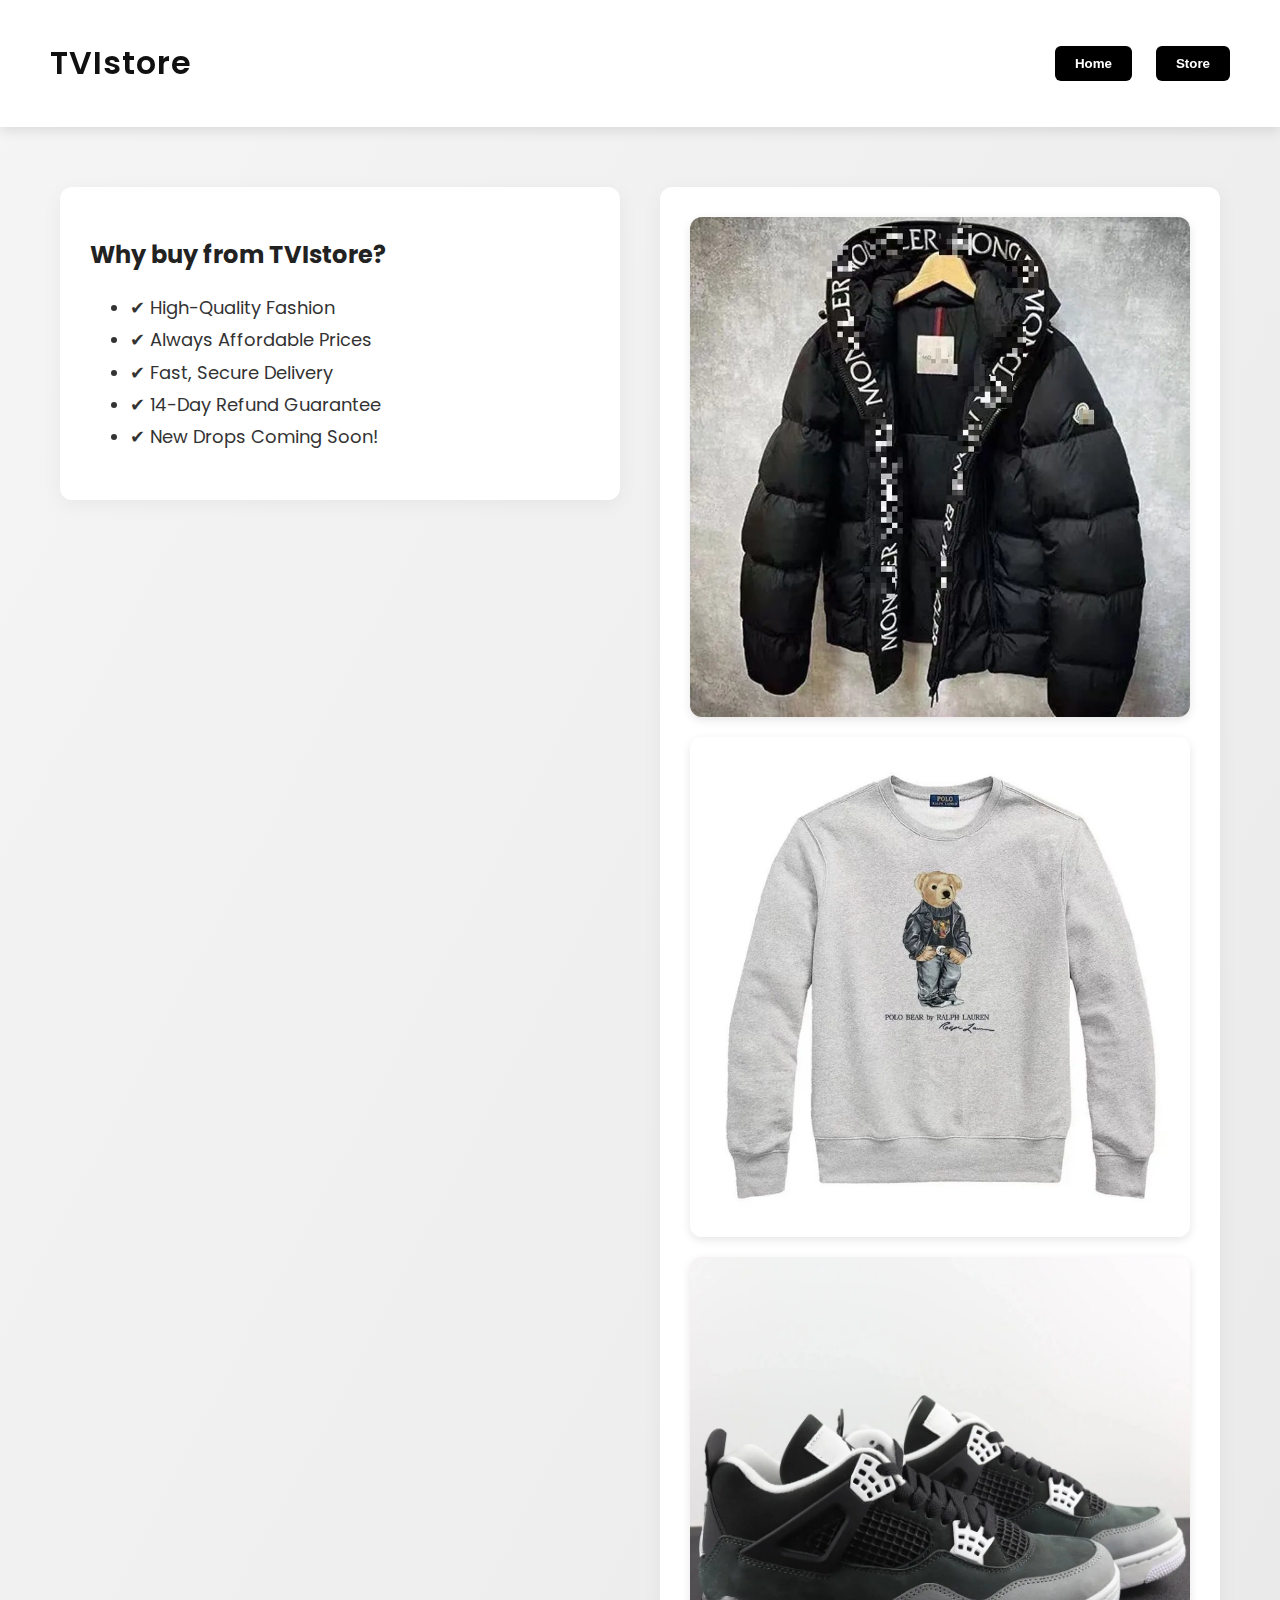
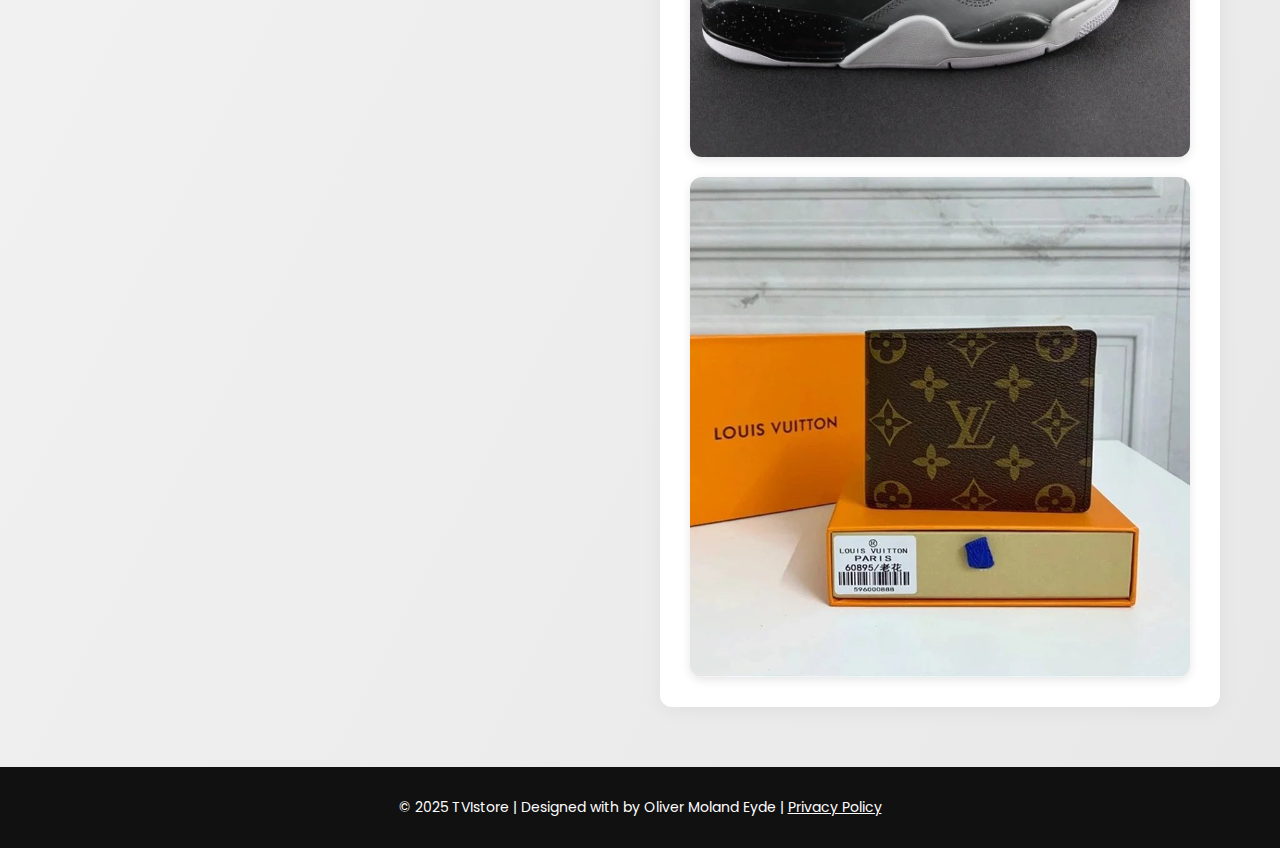
<file: index.html>
<!DOCTYPE html>
<html lang="en">
<head>
    <meta charset="UTF-8">
    <meta name="viewport" content="width=device-width, initial-scale=1.0">
    <title>TVIstore</title>
    <link rel="icon" type="image/x-icon" href="extension_icon.jpg">
    <link href="https://fonts.googleapis.com/css2?family=Poppins:wght@300;400;600&display=swap" rel="stylesheet">
    <link rel="stylesheet" type="text/css" href="style.css">
</head>
<body>

    <!-- NAVBAR -->
    <div class="navbar">
        <h1>TVIstore</h1>
        <div class="nav-links">
            <a href="index.html"><button>Home</button></a>
            <a href="jackets.html"><button>Store</button></a>
        </div>
    </div>

    <!-- HOVEDDEL -->
    <div class="grid-container">

        <div class="grid-item">
            <h2>Why buy from TVIstore?</h2>
            <ul>
                <li>✔ High-Quality Fashion</li>
                <li>✔ Always Affordable Prices</li>
                <li>✔ Fast, Secure Delivery</li>
                <li>✔ 14-Day Refund Guarantee</li>
                <li>✔ New Drops Coming Soon!</li>
            </ul>
        </div>

        <div class="grid-item">
            <div class="product-gallery">
                <img src="moncler.jpg" alt="Moncler Jacket">
                <img src="polobear.jpg" alt="Polo Bear Hoodie">
                <img src="jordans.jpg" alt="Air Jordans">
                <img src="louis vitton.jpg" alt="Louis Vuitton Bag">
            </div>
        </div>

    </div>

    <!-- FOOTER -->
    <footer>
        &copy; 2025 TVIstore | Designed with by Oliver Moland Eyde |
        <a href="#">Privacy Policy</a>
    </footer>

</body>
</html>
</file>
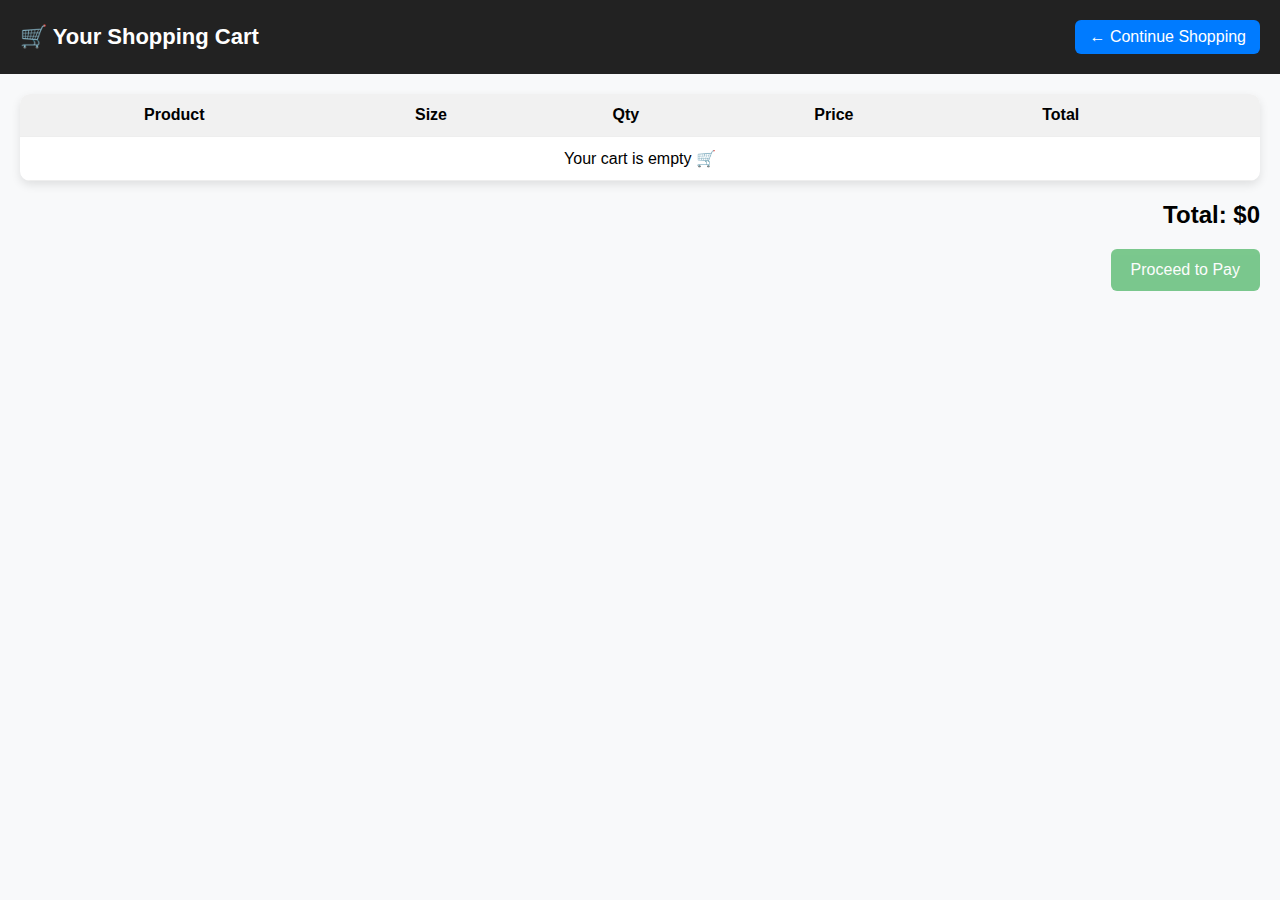
<file: cart.html>
<!DOCTYPE html>
<html lang="en">
<head>
  <meta charset="UTF-8">
  <title>Your Cart</title>
  <link rel="stylesheet" href="cart.css">
</head>
<body>
  <header>
    <h1>🛒 Your Shopping Cart</h1>
    <a href="jackets.html" class="back-link">← Continue Shopping</a>
  </header>

  <main>
    <table id="cart-table">
      <thead>
        <tr>
          <th>Product</th>
          <th>Size</th>
          <th>Qty</th>
          <th>Price</th>
          <th>Total</th>
          <th></th> <!-- her ligger fjern-knappen -->
        </tr>
      </thead>
      <tbody id="cart-body"></tbody>
    </table>

    <div class="summary">
      <h2 id="cart-total">Total: $0</h2>
      <button class="checkout-btn" id="checkout-btn" onclick="checkout()">Proceed to Pay</button>
    </div>
  </main>

  <script src="cart.js"></script>
</body>
</html>
</file>
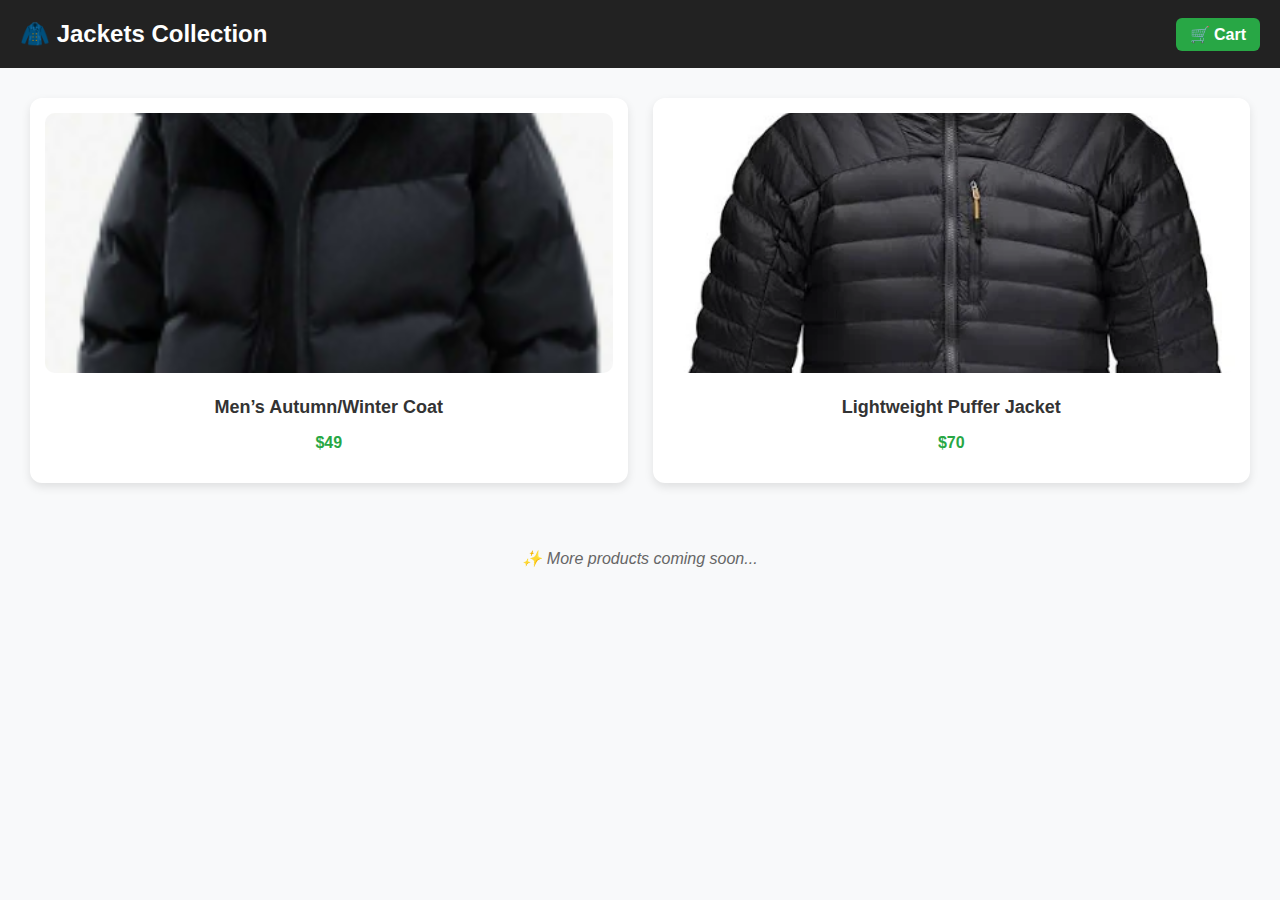
<file: jackets.html>
<!DOCTYPE html>
<html lang="en">
<head>
  <meta charset="UTF-8">
  <title>Jackets</title>
  <link rel="stylesheet" href="jackets.css">
</head>
<body>
  <header>
    <h1>🧥 Jackets Collection</h1>
    <nav>
      <a href="cart.html" class="cart-link">🛒 Cart</a>
    </nav>
  </header>

  <!-- Product Grid -->
  <section class="products">
    <div class="product" data-title="Men’s Autumn/Winter Contrast Color Thickened Warm Hooded Padded Coat" data-price="$49" data-img="jacket1.png">
      <img src="jacket1.png" alt="Men’s Autumn/Winter Coat">
      <h3>Men’s Autumn/Winter Coat</h3>
      <p class="price">$49</p>
    </div>

    <div class="product" data-title="Men’s Lightweight Puffer Jacket Insulated Water-Resistant Outdoor Winter Down" data-price="$70" data-img="jacket2.png">
      <img src="jacket2.png" alt="Lightweight Puffer Jacket">
      <h3>Lightweight Puffer Jacket</h3>
      <p class="price">$70</p>
    </div>
  </section>

  <div class="coming-soon">
    <p>✨ More products coming soon...</p>
  </div>

  <!-- Popup Modal -->
  <div id="popup" class="popup">
    <div class="popup-content">
      <span class="close" id="close-btn">✖</span>
      <img id="popup-img" class="popup-img" alt="Product preview">
      <h2 id="popup-title"></h2>
      <p id="popup-price" class="popup-price"></p>

      <form id="buy-form" class="buy-form">
        <label for="size">Choose Size:</label>
        <select id="size" required>
          <option value="">-- Select Size --</option>
          <option value="S">Small (S)</option>
          <option value="M">Medium (M)</option>
          <option value="L">Large (L)</option>
          <option value="XL">Extra Large (XL)</option>
          <option value="XXL">2X Large (XXL)</option>
        </select>

        <label for="qty">Quantity:</label>
        <input type="number" id="qty" min="1" value="1" required>

        <button type="submit" class="btn">Add to Cart</button>
      </form>
    </div>
  </div>

  <script src="jackets.js"></script>
</body>
</html>
</file>
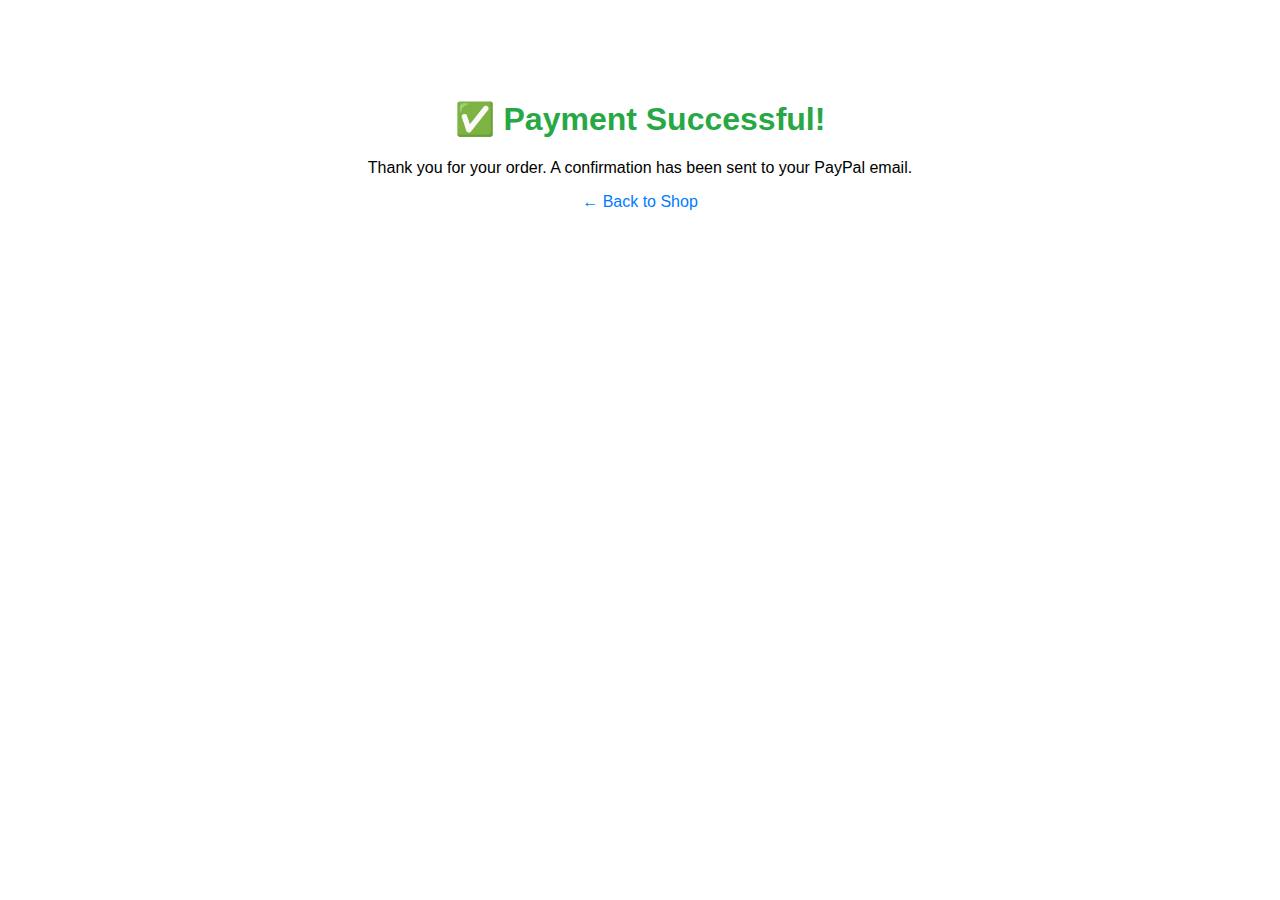
<file: succsess.html>
<!DOCTYPE html>
<html lang="en">
<head>
  <meta charset="UTF-8">
  <title>Payment Successful</title>
  <style>
    body { font-family: Arial, sans-serif; text-align: center; margin-top: 100px; }
    h1 { color: #28a745; }
    a { text-decoration: none; color: #007bff; }
    a:hover { text-decoration: underline; }
  </style>
</head>
<body>
  <h1>✅ Payment Successful!</h1>
  <p>Thank you for your order. A confirmation has been sent to your PayPal email.</p>
  <a href="jackets.html">← Back to Shop</a>
</body>
</html>
</file>
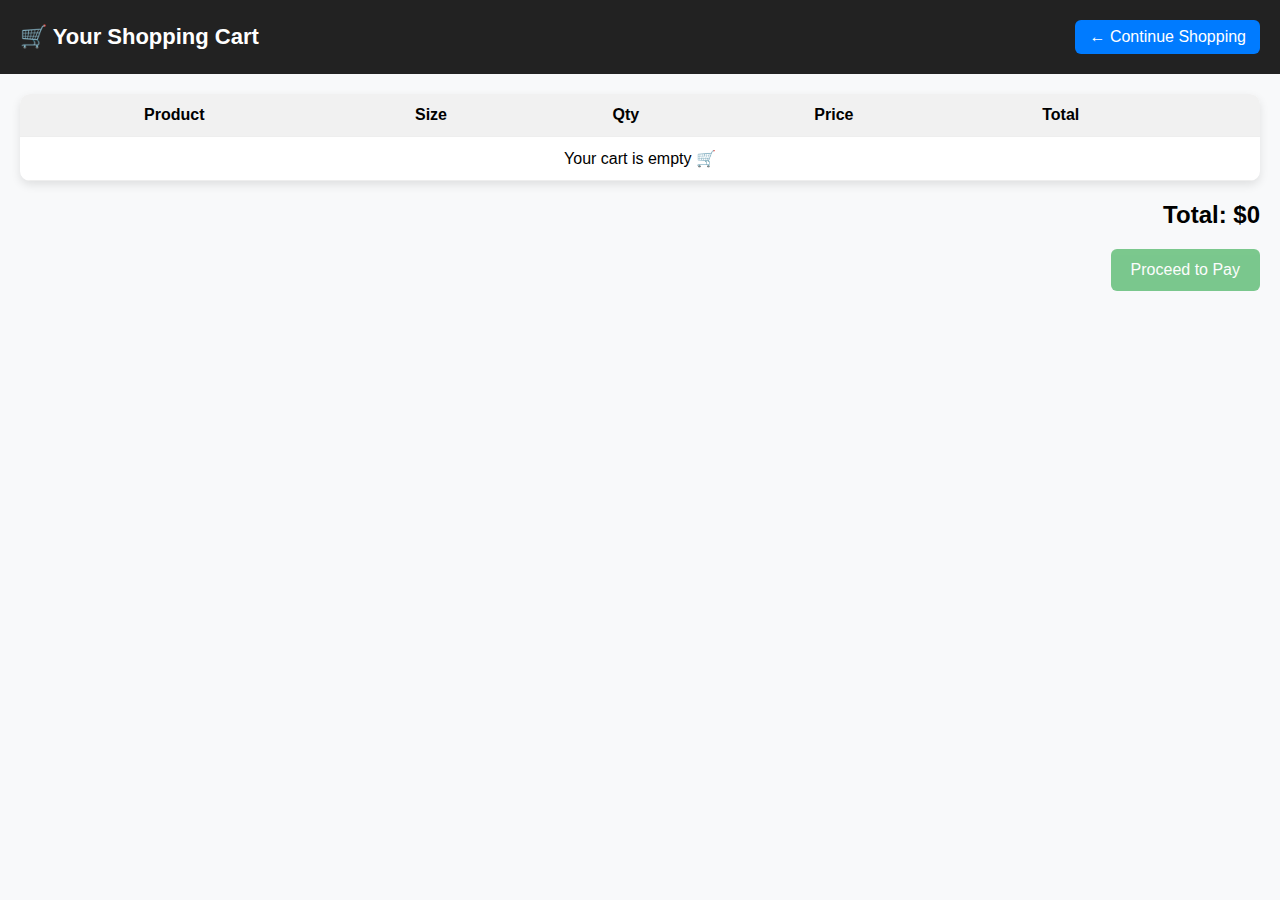
<file: thankyou.html>
<body>
  <!-- Hele utsjekk-siden pakket inn i en "container" -->
  <div class="checkout-shell">

    <!-- Øverste linje / header som viser "Secure Checkout" -->
    <div class="checkout-header" role="banner" aria-label="Sikker betaling">
      <!-- Venstre side av headeren -->
      <div class="ch-left">
        <!-- Lås-ikon som symboliserer trygghet / sikker tilkobling -->
        <span class="lock" aria-hidden="true">
          <svg width="18" height="18" viewBox="0 0 24 24" fill="currentColor" aria-hidden="true">
            <path d="M12 1a5 5 0 00-5 5v3H6a2 2 0 00-2 2v8a2 2 0 002 2h12a2 2 0 002-2v-8a2 2 0 00-2-2h-1V6a5 5 0 00-5-5zm-3 8V6a3 3 0 116 0v3H9z"/>
          </svg>
        </span>

        <!-- Teksten "Secure Checkout" -->
        <span class="title">Secure Checkout</span>

        <!-- Lite grønt merke som viser at betalingen er kryptert -->
        <span class="badge" aria-label="SSL-kryptert">SSL kryptert</span>
      </div>

      <!-- Høyre side av headeren som viser totalbeløpet -->
      <div class="ch-right">
        <span class="muted">Total</span>
        <!-- Beløpet som automatisk oppdateres via JavaScript -->
        <span id="checkout-total" class="amount">$0.00</span>
      </div>
    </div>

    <!-- Hovedinnholdet under headeren -->
    <main class="checkout-main" role="main">
      <!-- Her kommer PayPal-knappen automatisk via JS -->
      <div id="paypal-button-container"></div>
    </main>
  </div>

  <!-- PayPal SDK som lar deg bruke PayPal-knappen -->
  <script src="https://www.paypal.com/sdk/js?client-id=ATTduLsIfc1QrNzifEo8HWlBBE-dACHhiPCScWNBpmMckzzUie4EMgXaS1mB_H1-Ttcsny8pzXFlnzvV&currency=USD"></script>

  <!-- Din egen JavaScript-fil som håndterer betaling og sum -->
  <script src="thankyou.js"></script>
</body>
</file>
<file: style.css>
/* ===== GENERELT ===== */
body {
    margin: 0;
    font-family: 'Poppins', sans-serif;
    background: linear-gradient(to bottom right, #f5f5f5, #e8e8e8);
    color: #333;
}

/* ===== NAVBAR ===== */
.navbar {
    background-color: white;
    display: flex;
    justify-content: space-between;
    align-items: center;
    padding: 18px 50px;
    box-shadow: 0px 4px 12px rgba(0,0,0,0.1);
    position: sticky;
    top: 0;
    z-index: 100;
}

.navbar h1 {
    font-weight: 600;
    letter-spacing: 1px;
    color: #111;
}

.navbar a {
    text-decoration: none;
    margin-left: 20px;
}

.navbar button {
    padding: 10px 20px;
    border-radius: 6px;
    border: none;
    font-weight: 600;
    background-color: black;
    color: white;
    cursor: pointer;
    transition: 0.3s ease;
}

.navbar button:hover {
    background-color: #333;
    transform: translateY(-2px);
}

/* ===== HOVEDDEL ===== */
.grid-container {
    display: grid;
    grid-template-columns: 1fr 1fr;
    gap: 40px;
    padding: 60px;
    align-items: start;
}

.grid-item {
    background-color: white;
    border-radius: 12px;
    box-shadow: 0px 4px 20px rgba(0,0,0,0.05);
    padding: 30px;
    transition: 0.3s ease;
}

.grid-item:hover {
    transform: translateY(-5px);
    box-shadow: 0px 6px 30px rgba(0,0,0,0.1);
}

h2 {
    font-size: 24px;
    margin-bottom: 20px;
    color: #222;
}

li {
    font-size: 18px;
    line-height: 1.8;
}

/* ===== PRODUKTBILDER ===== */
.product-gallery {
    display: grid;
    grid-template-columns: repeat(auto-fill, minmax(250px, 1fr));
    gap: 20px;
}

.product-gallery img {
    width: 100%;
    border-radius: 12px;
    object-fit: cover;
    box-shadow: 0px 3px 10px rgba(0,0,0,0.1);
    transition: 0.3s ease;
}

.product-gallery img:hover {
    transform: scale(1.03);
}

/* ===== FOOTER ===== */
footer {
    text-align: center;
    padding: 30px;
    background-color: #111;
    color: white;
    font-size: 14px;
}

footer a {
    color: #fff;
    text-decoration: underline;
}
</file>
<file: cart.css>
body {
  font-family: 'Segoe UI', Tahoma, sans-serif;
  margin: 0;
  padding: 0;
  background: #f8f9fa;
}

header {
  background: #222;
  color: #fff;
  padding: 20px;
  display: flex;
  justify-content: space-between;
  align-items: center;
}

header h1 { margin: 0; font-size: 22px; }

header .back-link {
  color: #fff;
  text-decoration: none;
  background: #007bff;
  padding: 8px 14px;
  border-radius: 6px;
}

header .back-link:hover { background: #0056b3; }

main { padding: 20px; }

table {
  width: 100%;
  border-collapse: collapse;
  margin-bottom: 20px;
  background: #fff;
  border-radius: 10px;
  overflow: hidden;
  box-shadow: 0 4px 10px rgba(0,0,0,0.1);
}

table th, table td {
  padding: 12px;
  text-align: center;
  border-bottom: 1px solid #eee;
}

table th {
  background: #f1f1f1;
}

table img {
  max-width: 80px;
  border-radius: 6px;
}

.summary { text-align: right; }

.checkout-btn {
  background: #28a745;
  color: white;
  padding: 12px 20px;
  border: none;
  border-radius: 6px;
  cursor: pointer;
  font-size: 16px;
}

.checkout-btn:disabled {
  opacity: 0.6;
  cursor: not-allowed;
}

.checkout-btn:hover:not(:disabled) { background: #218838; }

/* --- Fjern knapp --- */
.remove-btn {
  background: #dc3545;
  color: white;
  border: none;
  padding: 8px 12px;
  border-radius: 6px;
  font-weight: 600;
  cursor: pointer;
  transition: background 0.2s ease;
}

.remove-btn:hover {
  background: #b02a37;
}
</file>
<file: jackets.css>
/* Reset & base */
body {
  font-family: 'Segoe UI', Tahoma, sans-serif;
  margin: 0;
  padding: 0;
  background: #f8f9fa;
  color: #333;
}

header {
  background: #222;
  color: #fff;
  padding: 20px;
  display: flex;
  justify-content: space-between;
  align-items: center;
}

header h1 {
  margin: 0;
  font-size: 24px;
}

header .cart-link {
  color: #fff;
  text-decoration: none;
  font-weight: bold;
  background: #28a745;
  padding: 8px 14px;
  border-radius: 6px;
}

header .cart-link:hover {
  background: #218838;
}

/* Products grid */
.products {
  display: grid;
  grid-template-columns: repeat(auto-fit, minmax(220px, 1fr));
  gap: 25px;
  padding: 30px;
}

.product {
  background: #fff;
  border-radius: 12px;
  box-shadow: 0 4px 10px rgba(0,0,0,0.1);
  padding: 15px;
  text-align: center;
  cursor: pointer;
  transition: transform 0.2s ease, box-shadow 0.2s ease;
}

.product:hover {
  transform: translateY(-5px);
  box-shadow: 0 6px 14px rgba(0,0,0,0.15);
}

.product img {
  width: 100%;
  height: 260px;
  object-fit: cover;
  border-radius: 10px;
  margin-bottom: 10px;
}

.product h3 {
  margin: 10px 0 5px;
  font-size: 18px;
}

.product .price {
  color: #28a745;
  font-size: 16px;
  font-weight: bold;
}

/* Coming soon */
.coming-soon {
  text-align: center;
  padding: 20px;
  font-style: italic;
  color: #666;
}

/* Popup modal */
.popup {
  display: none;
  position: fixed;
  inset: 0;
  background: rgba(0,0,0,0.6);
  justify-content: center;
  align-items: center;
  z-index: 1000;
}
</file>
